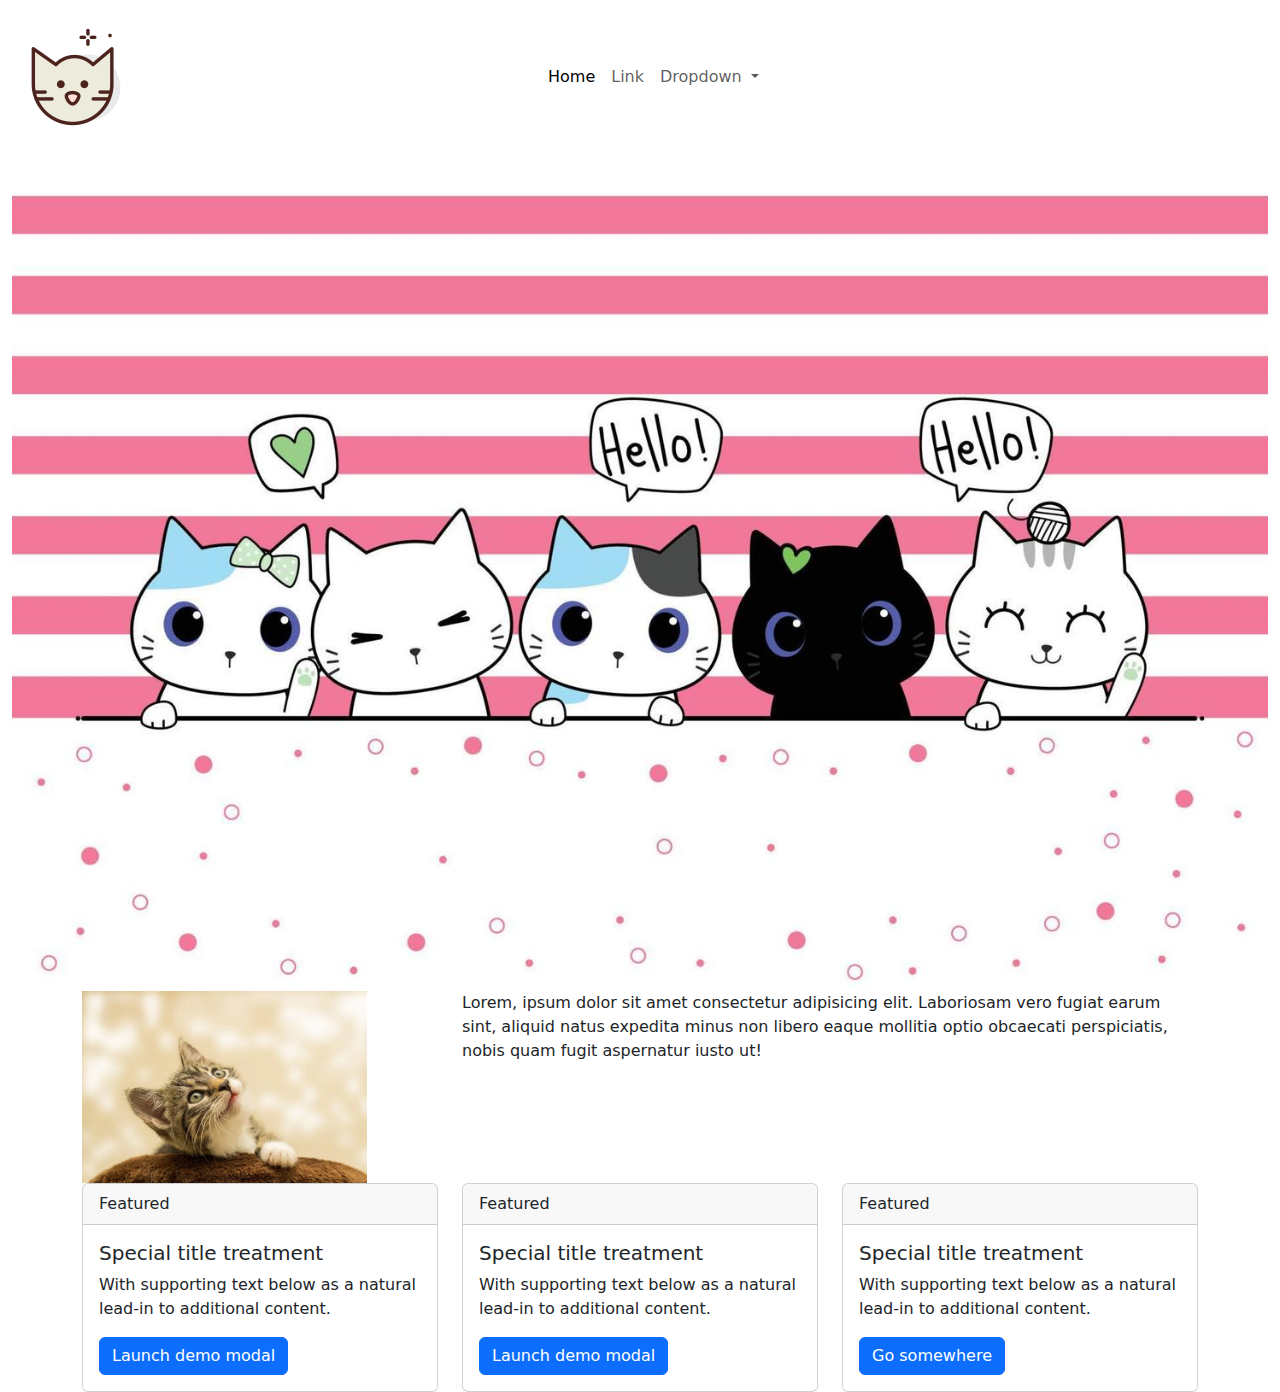
<file: bootstrap-5.3.3-dist/index.html>
<!doctype html>
<html lang="pt-br">
  <head>
    <meta charset="utf-8">
    <meta name="viewport" content="width=device-width, initial-scale=1">
    <title>Bootstrap demo</title>
    <link rel="stylesheet" href="css/bootstrap.css">
    <link rel="stylesheet" href="css/estilo.css">
  </head>
  <body>
    <header>
        <nav class="navbar navbar-expand-lg minhacor">
            <div class="container-fluid">
              <a class="navbar-brand" href="#">
                <img class="gatinho" src="img/logopeq.png" alt="" srcset="">
              </a>
              <button class="navbar-toggler" type="button" data-bs-toggle="collapse" data-bs-target="#navbarSupportedContent" aria-controls="navbarSupportedContent" aria-expanded="false" aria-label="Toggle navigation">
                <span class="navbar-toggler-icon"></span>
              </button>
              <div class="collapse navbar-collapse" id="navbarSupportedContent">
                <ul class="navbar-nav me-auto mb-2 mb-lg-0">
                  <li class="nav-item">
                    <a class="nav-link active" aria-current="page" href="#">Home</a>
                  </li>
                  <li class="nav-item">
                    <a class="nav-link" href="#">Link</a>
                  </li>
                  <li class="nav-item dropdown">
                    <a class="nav-link dropdown-toggle" href="#" role="button" data-bs-toggle="dropdown" aria-expanded="false">
                      Dropdown
                    </a>
                    <ul class="dropdown-menu">
                      <li><a class="dropdown-item" href="#">Action</a></li>
                      <li><a class="dropdown-item" href="#">Another action</a></li>
                      <li><hr class="dropdown-divider"></li>
                      <li><a class="dropdown-item" href="#">Something else here</a></li>
                    </ul>
                  </li>
                  
                </ul>               
              </div>
            </div>
        </nav>
    </header>
    <div class="container-fluid">
        <img class="banner" src="img/bannet.jpg" alt="" srcset="">
    </div>
    <main class="container">
        <section>
            <div class="row">
                <div class="col-sm-4">
                    <img class="imglado" src="img/gatoaldo.jpg" alt="" srcset="">
                </div>
                <div class="col-sm-8">Lorem, ipsum dolor sit amet consectetur adipisicing elit. Laboriosam vero fugiat earum sint, aliquid natus expedita minus non libero eaque mollitia optio obcaecati perspiciatis, nobis quam fugit aspernatur iusto ut!</div>
            </div>
        </section>
        <section>
            <div class="row">
                <div class="col-sm-4">
                    <div class="card">
                        <div class="card-header">
                          Featured
                        </div>
                        <div class="card-body">
                          <h5 class="card-title">Special title treatment</h5>
                          <p class="card-text">With supporting text below as a natural lead-in to additional content.</p>
                          <button type="button" class="btn btn-primary" data-bs-toggle="modal" data-bs-target="#exampleModal">
                            Launch demo modal
                          </button>
                        </div>
                      </div>
                    
                </div>
                <div class="col-sm-4">
                    <div class="card">
                        <div class="card-header">
                          Featured
                        </div>
                        <div class="card-body">
                          <h5 class="card-title">Special title treatment</h5>
                          <p class="card-text">With supporting text below as a natural lead-in to additional content.</p>
                          <button type="button" class="btn btn-primary" data-bs-toggle="modal" data-bs-target="#exampleModal2">
                            Launch demo modal
                          </button>
                        </div>
                      </div>

                </div>
                <div class="col-sm-4">   
                    <div class="card">
                        <div class="card-header">
                          Featured
                        </div>
                        <div class="card-body">
                          <h5 class="card-title">Special title treatment</h5>
                          <p class="card-text">With supporting text below as a natural lead-in to additional content.</p>
                          <a href="#" class="btn btn-primary">Go somewhere</a>
                        </div>
                      </div>                 
                    
                </div>
            </div>
            
        </section>
        <section>
            
        </section>
        <section>
            
        </section>
    </main>
    <footer>

    </footer>

        <!-- Essa é a primeira modal da sessão xxxxx que tem djdjdjdjdjdjdjdjdjdjd-->
    <div class="modal fade" id="exampleModal" tabindex="-1" aria-labelledby="exampleModalLabel" aria-hidden="true">
        <div class="modal-dialog">
        <div class="modal-content">
            <div class="modal-header">
            <h1 class="modal-title fs-5" id="exampleModalLabel">Primeiro teste</h1>
            <button type="button" class="btn-close" data-bs-dismiss="modal" aria-label="Close"></button>
            </div>
            <div class="modal-body">
            Modal 1
            </div>
            <div class="modal-footer">
            <button type="button" class="btn btn-secondary" data-bs-dismiss="modal">Close</button>
            <button type="button" class="btn btn-primary">Save changes</button>
            </div>
        </div>
        </div>
    </div>
        <!-- Modal -->
        <div class="modal fade" id="exampleModal2" tabindex="-1" aria-labelledby="exampleModalLabel" aria-hidden="true">
            <div class="modal-dialog">
            <div class="modal-content">
                <div class="modal-header">
                <h1 class="modal-title fs-5" id="exampleModalLabel">SEgundo teste</h1>
                <button type="button" class="btn-close" data-bs-dismiss="modal" aria-label="Close"></button>
                </div>
                <div class="modal-body">
                Modal 2
                </div>
                <div class="modal-footer">
                <button type="button" class="btn btn-secondary" data-bs-dismiss="modal">Close</button>
                <button type="button" class="btn btn-primary">Save changes</button>
                </div>
            </div>
            </div>
        </div>
    <script src="js/bootstrap.bundle.js"></script>
  </body>
</html>
</file>
<file: bootstrap-5.3.3-dist/css/estilo.css>
.gatinho{
    width: 25%;
}

.banner{
    width: 100%;
}

.imglado{
    width: 80% ;
}
</file>
